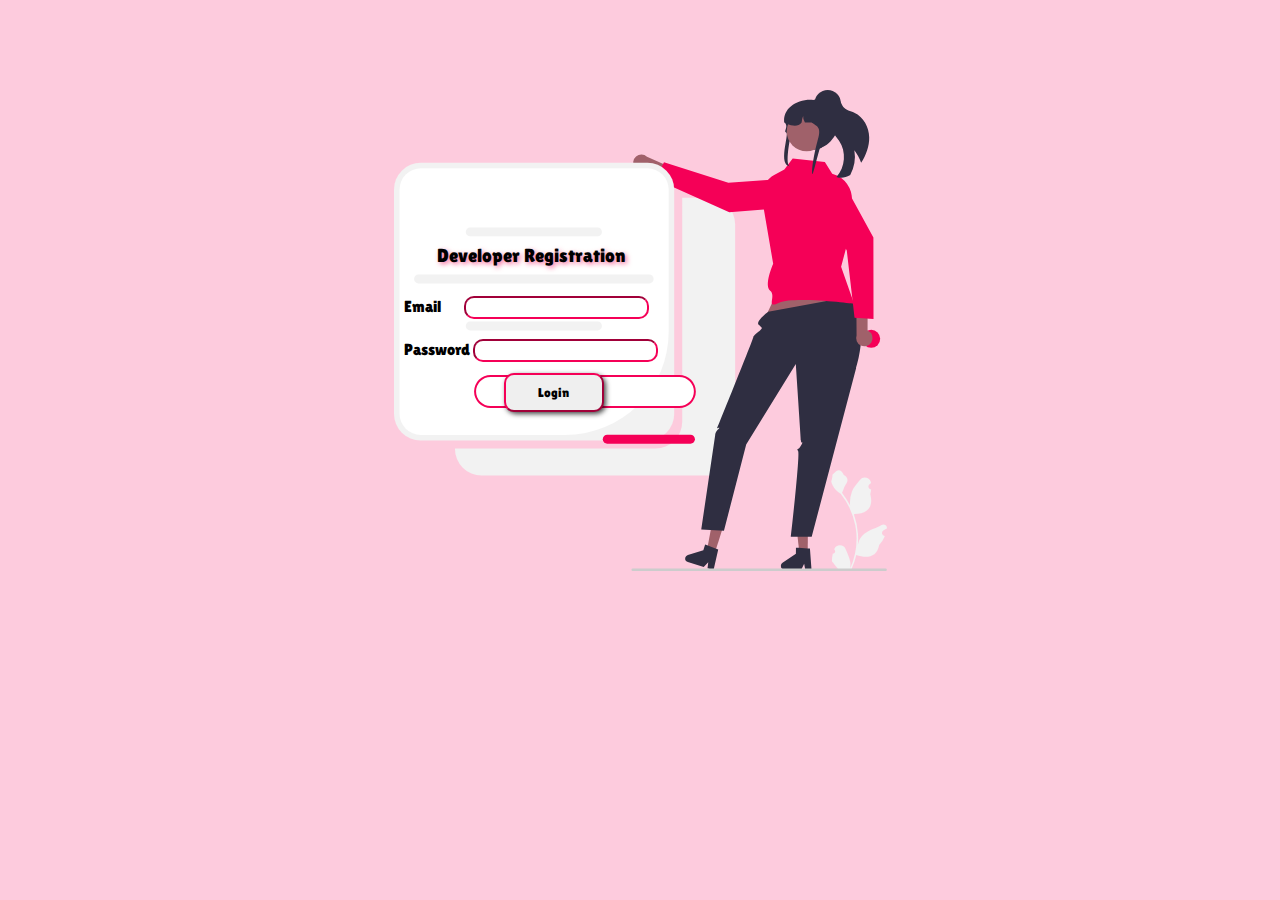
<file: Formulários/form001/index.html>
<!DOCTYPE html>
<html lang="pt-br">
<head>
    <meta charset="UTF-8">
    <meta name="viewport" content="width=device-width, initial-scale=1.0">
    <title>Formulário</title>
    <link rel="stylesheet" href="style.css">
</head>
<body>
    <main>
        <section id="img"> 
            <form method="get" autocomplete="on">
                <legend>Developer Registration</legend>
                <p>
                    <label for="iemail">Email</label>
                    <input type="email" class="box" name="email" id="iemail" autocomplete="email" required>
                </p>

                <p>
                    <label for="ipsw">Password</label>
                    <input type="password" class="box" name="psw" id="ipsw" required>
                </p>

                <p>
                    <input type="submit" name="login" id="ilogin" value="Login">
                </p>
            </form>
        </section>
    </main> 
</body>
</html>
</file>
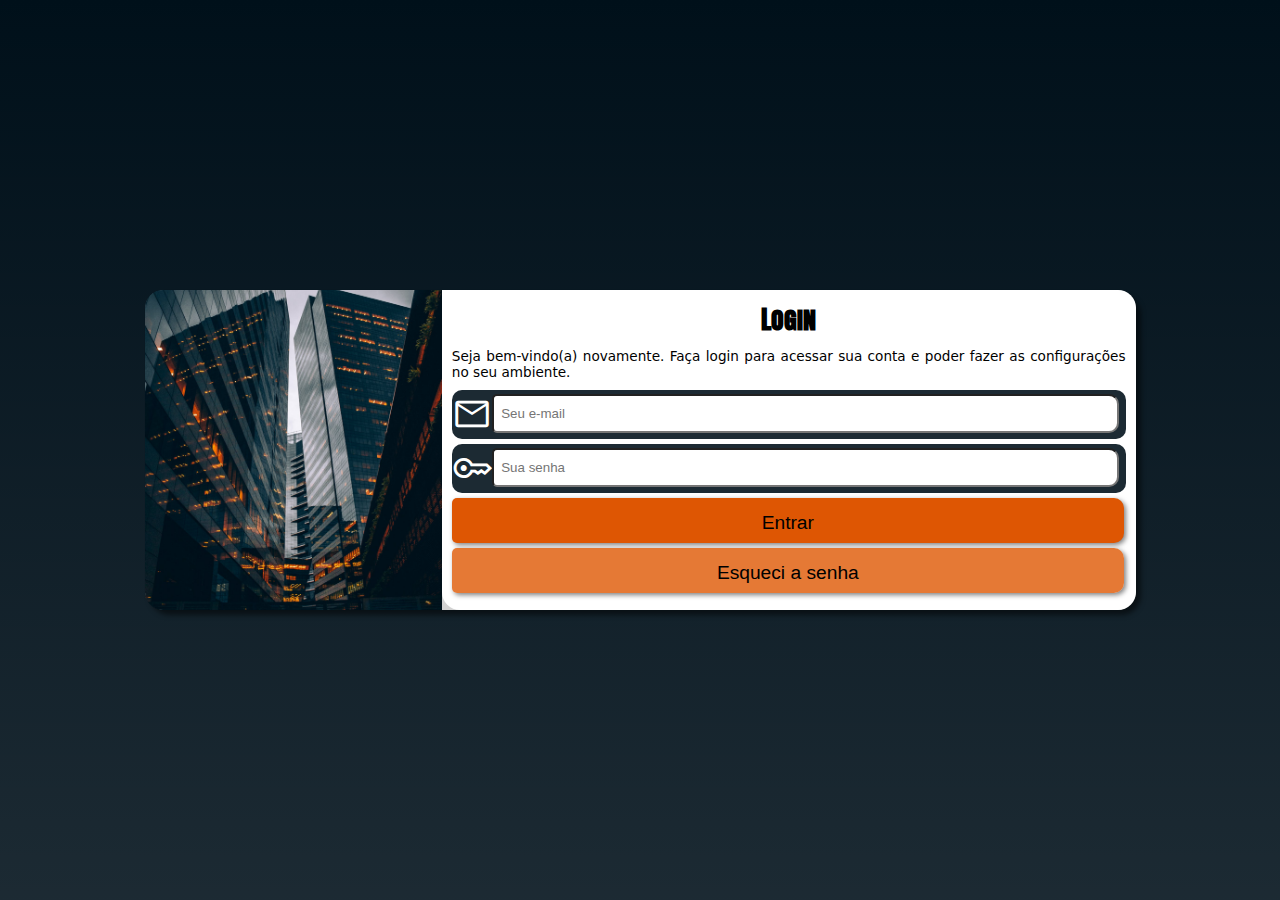
<file: Formulários/form002/index.html>
<!DOCTYPE html>
<html lang="pt-br">
<head>
    <meta charset="UTF-8">
    <meta name="viewport" content="width=device-width, initial-scale=1.0">
    <title>Login</title>
    <link rel="stylesheet" href="https://fonts.googleapis.com/css2?family=Material+Symbols+Outlined:opsz,wght,FILL,GRAD@20..48,100..700,0..1,-50..200" />

    <link rel="stylesheet" href="estilos/Mobile_First.css" media="screen">
    <link rel="stylesheet" href="estilos/tablet.css" media="screen and (min-width: 768px) and (max-width: 992px)">
    <link rel="stylesheet" href="estilos/desktop.css" media="screen and (min-width: 992px) and (max-width: 1200px)">
    <link rel="stylesheet" href="estilos/large.css" media="screen and (min-width: 1200px)">


</head>
<body>
    <main>
        <div id="image">
            
        </div>

        <section>
            <h1>Login</h1>
            <p>Seja bem-vindo(a) novamente. Faça login para acessar sua conta e poder fazer as configurações no seu ambiente.</p>
            <form action="login.php" method="get">
                <p>
                    <span id="email" class="material-symbols-outlined">Mail
                        <input type="email" name="email" id="iemail" placeholder="  Seu e-mail" autocomplete="email" required>
                        </input>
                        <label for="iemail"></label>
                    </span>
                </p>


                <p>
                    <span id="psw" class="material-symbols-outlined">Key
                        <input type="password" name="pws" id="ipsw" placeholder="  Sua senha" autocomplete="current-password" required minlength="8" maxlength="20">
                        </input>
                        <label for="ipsw"></label>
                    </span>
                </p>

                <p>
                    <input type="submit" value="Entrar" name="entrar" id="ientrar"></input>
                </p>

                <p>
                    <input type="submit" value="Esqueci a senha" name="recuperar" id="irecuperar"></input>
                </p>
            </form>
        </section>
    </main>
</body>
</html>
</file>
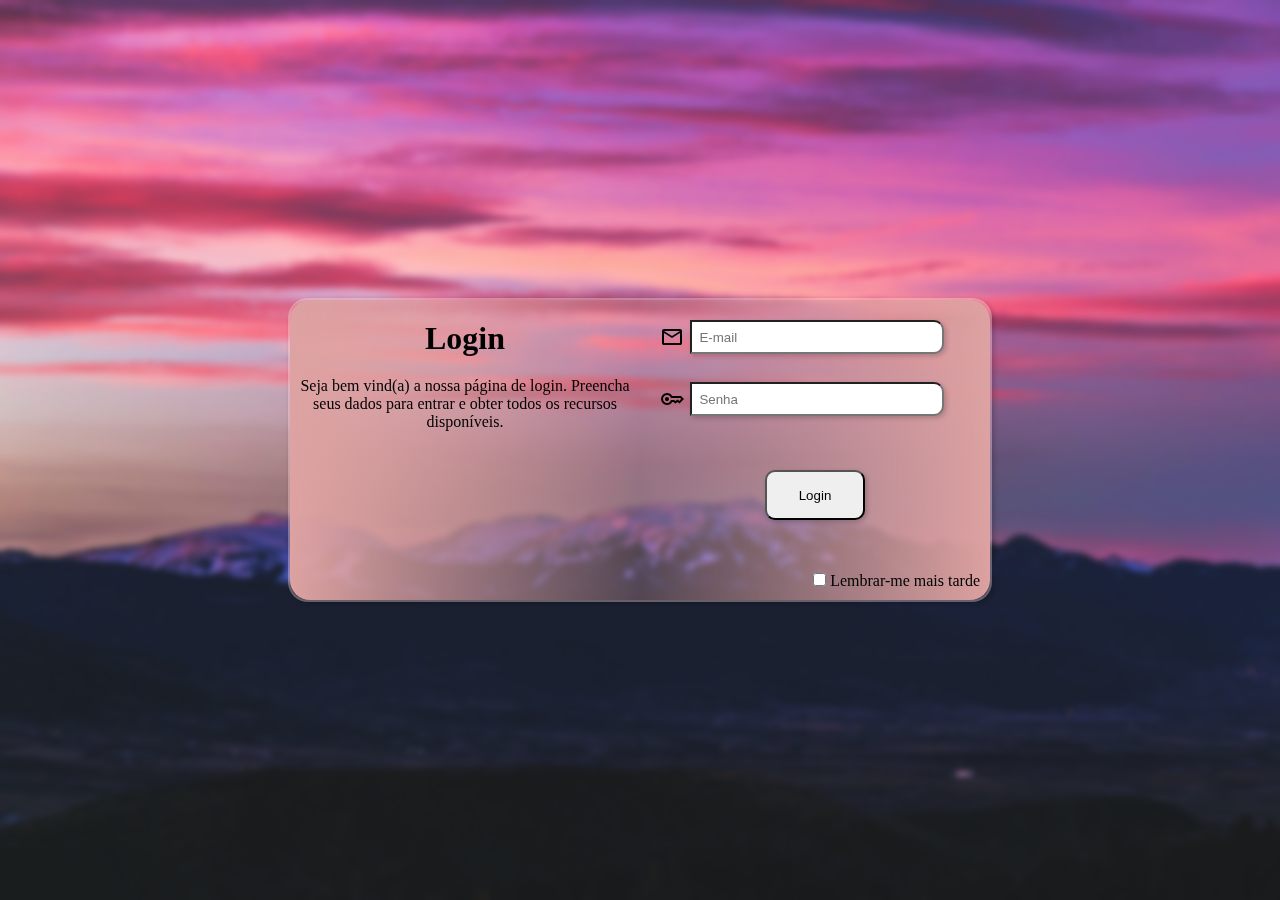
<file: Formulários/form003/index.html>
<!DOCTYPE html>
<html lang="pt-br">
<head>
    <meta charset="UTF-8">
    <meta name="viewport" content="width=device-width, initial-scale=1.0">
    <title>Login</title>

    <link rel="stylesheet" href="estilos/mobile_first.css" media="screen">
    <link rel="stylesheet" href="estilos/tablet.css" media="screen and (min-width: 768px) and (max-width: 992px)">
    <link rel="stylesheet" href="estilos/desktop.css" media="screen and (min-width: 992px) and (max-width: 1200px)">
    <link rel="stylesheet" href="estilos/large.css" media="screen and (min-width: 1200px)">

    <link rel="stylesheet" href="https://fonts.googleapis.com/css2?family=Material+Symbols+Outlined:opsz,wght,FILL,GRAD@20..48,100..700,0..1,-50..200" />

</head>
<body>
    <main>
        <section id="titulo">
            <h1>Login</h1>

            <p>
                Seja bem vind(a) a nossa página de login. Preencha seus dados para entrar e obter todos os recursos disponíveis.
            </p>

            <p id="time">

            </p>

        </section>

        <section id="dados">
            <form action="" method="get" autocomplete="on">
                <div id="emaill" class="input">
                    <span class="material-symbols-outlined">mail</span> <input type="email" id="iemail" class="caixa" name="email" placeholder="  E-mail" autocomplete="email"  required>
                    <label for="iemail"></label><br><br>
                </div>

                <div id="psww" class="input">
                    <span class="material-symbols-outlined">key</span> <input type="password" id="ipsw" class="caixa" name="psw" placeholder="  Senha" autocomplete="current-password" required> 
                    <label for="ipsw"></label><br><br>
                </div>

                <div id="submit">
                    <input type="submit" value="Login" id="ilogin">
                </div>

                
                <div id="check">
                    <input type="checkbox" id="icheck" name="check">
                    <label for="icheck">Lembrar-me mais tarde</label>
                </div>
            </form>
        </section>
    </main>   

    <script>
        var timeDisplay = window.document.getElementById('time')
        function nowtime(){            
            var date = new Date().toLocaleString("pt-BR", {timeZone: "America/Sao_Paulo"})
            var stringDate = date.replace(',',':')
            timeDisplay.innerHTML = stringDate
        }

        setInterval(nowtime, '1000')
    </script>
</body>
</html>
</file>
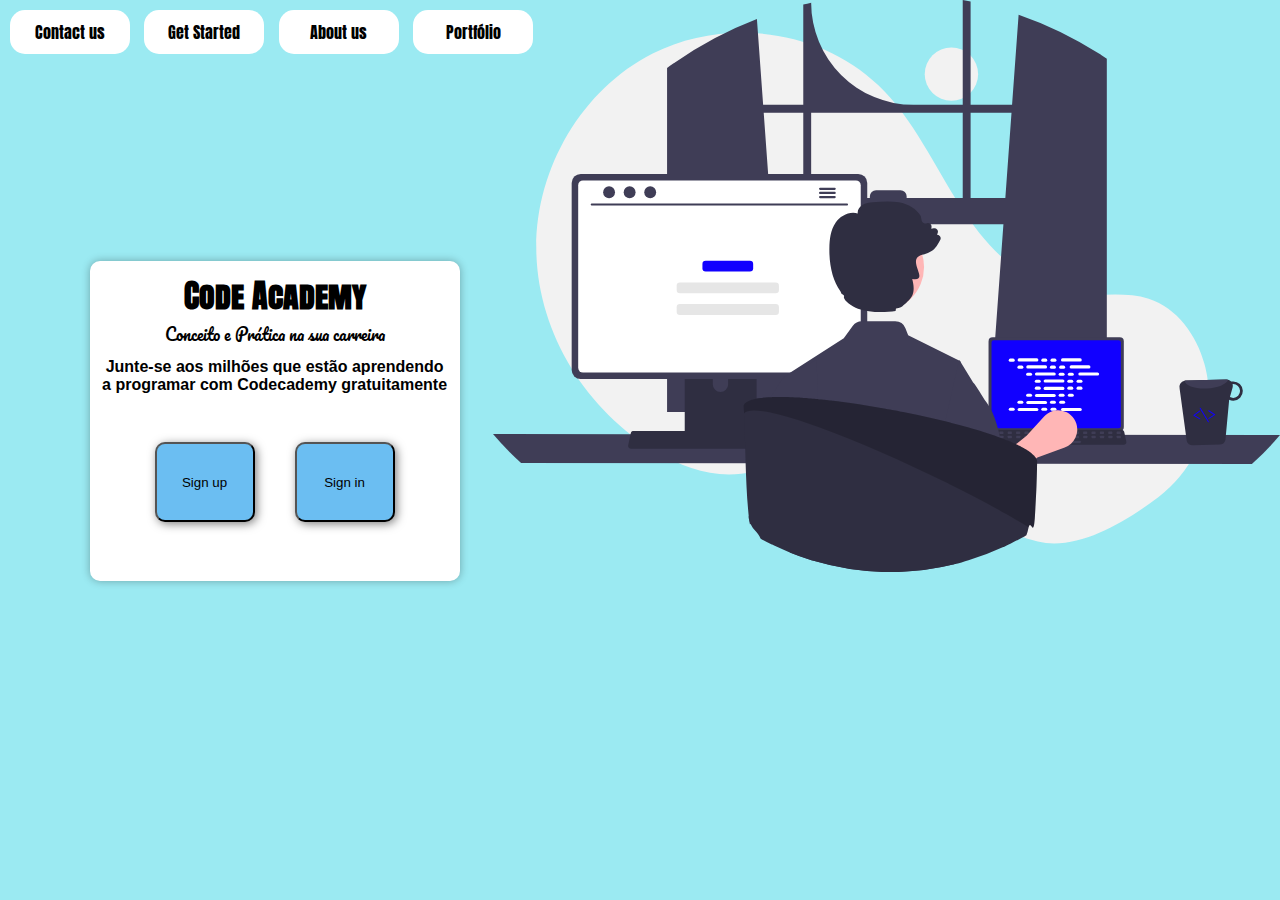
<file: Landing_Pages/Landing_Page_001/index.html>
<!DOCTYPE html>
<html lang="pt-br">
<head>
    <meta charset="UTF-8">
    <meta name="viewport" content="width=device-width, initial-scale=1.0">
    <title>Landing Page</title>
    <link rel="stylesheet" href="style.css">
</head>
<body>
    <nav>
        <a href="#">Contact us</a>
        <a href="#">Get Started</a>
        <a href="#">About us</a>
        <a href="#">Portfólio</a>
    </nav>

    <main>
        <div id="cabeçalho">
            <h1>Code Academy</h1>
            <p>Conceito e Prática na sua carreira</p>
        </div>

        <div id="paragraph">
            <p>Junte-se aos milhões que estão aprendendo a programar com Codecademy gratuitamente</p>
        </div>

        <div><button id="button1" type="submit">Sign in</button></div>

        <div>
            <button id="button2" type="submit">Sign up</button>
        </div>
    </main>

</body>
</html>
</file>
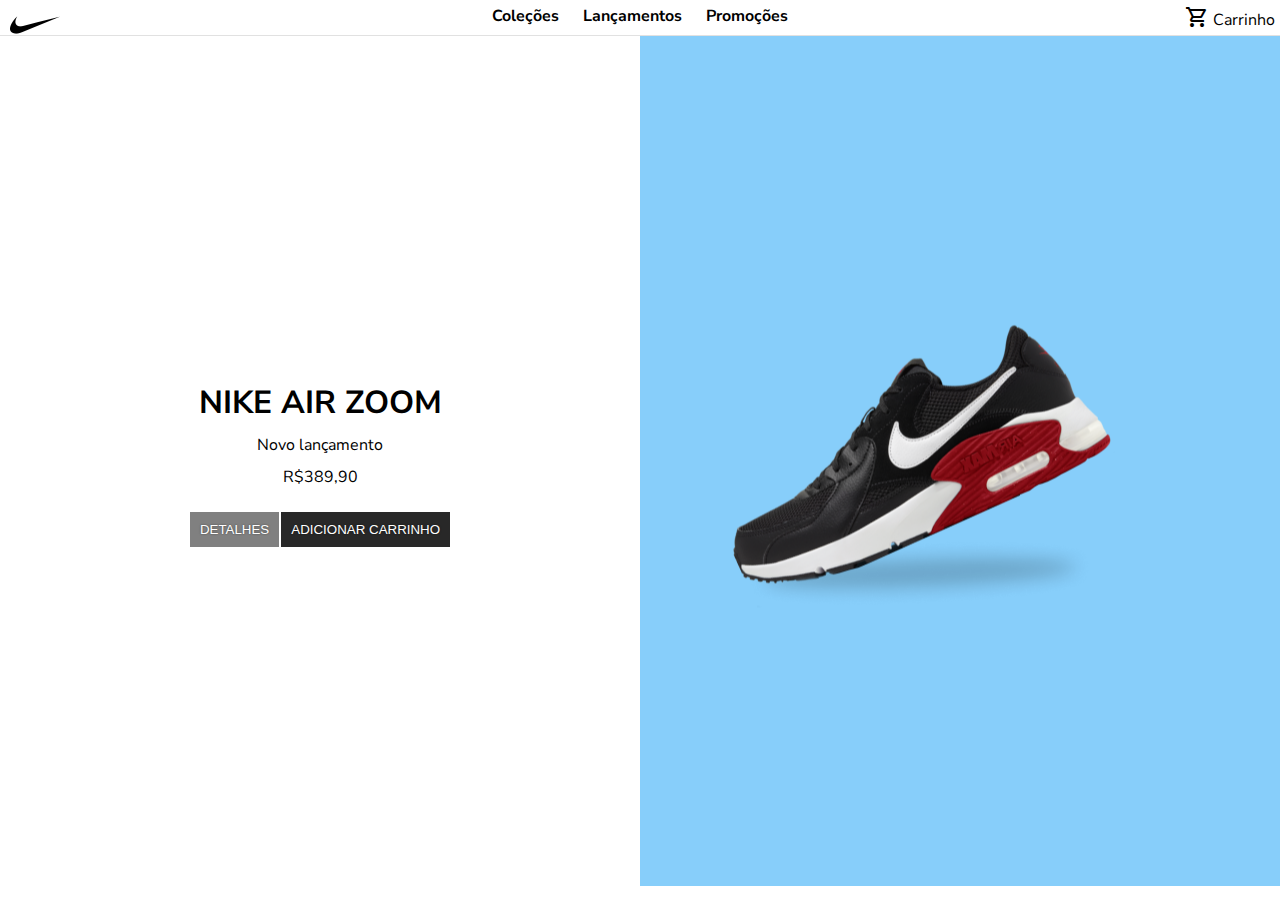
<file: Landing_Pages/Landing_Page_003/index.html>
<!DOCTYPE html>
<html lang="pt-br">
<head>
    <meta charset="UTF-8">
    <meta name="viewport" content="width=device-width, initial-scale=1.0">
    <title>Nike</title>
    <link rel="shortcut icon" href="favicon/favicon_nike(1).png" type="image/x-icon">

    <link rel="stylesheet" href="https://fonts.googleapis.com/css2?family=Material+Symbols+Outlined:opsz,wght,FILL,GRAD@20..48,100..700,0..1,-50..200" />

    <link rel="stylesheet" href="estilos/mobile_first.css" media="screen">
    <link rel="stylesheet" href="estilos/tablet.css" media="screen and (min-width: 768px) and (max-width: 992px)">
    <link rel="stylesheet" href="estilos/desktop.css" media="screen and (min-width: 992px) and (max-width: 1200px)">
    <link rel="stylesheet" href="estilos/large.css" media="screen and (min-width: 1200px)">
</head>
<body>
    <div id="all">
        <header>
            <div id="logo">
                <img src="pagina-tenis-main/assets/style.png" alt="">
            </div>

            <span class="material-symbols-outlined" onclick="clicar()">menu</span>

            <nav id="navegaçao">    
                <ul>
                    <li><a href="#">Coleções</a></li>
                    <li><a href="#">Lançamentos</a></li>
                    <li><a href="#">Promoções</a></li>
                </ul>
            </nav>  

            <nav id="navegaçao2">
                <ul>
                    <li><a href="#">Coleções</a></li>
                    <li><a href="#">Lançamentos</a></li>
                    <li><a href="#">Promoções</a></li>
                </ul>
            </nav>

            <div id="cart">
                <div id="shopping">
                    <span class="material-symbols-outlined">
                        shopping_cart
                    </span>
                    <a href="#">Carrinho</a>
                </div>
            </div>
        </header>

        <main>
            <section id="apresentation">
                <div id="details">
                    <div id="content">
                        <h1>NIKE AIR ZOOM</h1>
                        <p>Novo lançamento</p>
                        <p>R$389,90</p>

                        <div id="button">
                            <button id="botao1" class="botao">DETALHES</button>
                            <button id="botao2" class="botao">ADICIONAR CARRINHO</button>
                        </div>
                    </div>
                </div>

                <div id="tennis">
                    <div id="image_tennis">
                        
                    </div>
                </div>
            </section>
        </main>
    </div>
</body>

<script>
    function clicar(){
        var elemento = window.document.getElementById('navegaçao')

        if (elemento.style.display == 'none'){
            elemento.style.display = 'block'
        }

        else{
            elemento.style.display = 'none'
        }
    }
</script>
</html>
</file>
<file: Formulários/form001/style.css>
@charset "UTF-8";

@font-face {
    font-family: "lilita one";
    src: url(Fonts/LilitaOne-Regular.ttf);
}

*{
    margin: 0;
    padding: 0;
}

body{
    background-color: #f5005634;
    font-family: "lilita one";
}

main{
    position: relative;
    background-image: url(imagens/undraw_my_password_re_ydq7.svg);  
    max-width: 493px;
    min-height: 481px;
    top: 0;
    right: 0;
    bottom: 0;
    left: 0;
    margin: auto;
    margin-top: 10vh;

}

main > section{
    position: absolute;
    top: 16vh;
}

main > section > form{
    padding: 10px;
}

main > section > form > legend{
    font-family: "lilita one";
    font-size: 1.2em;
    text-shadow: 2px 2px 5px #f500568f;
    padding-bottom: 10px;
    text-align: center;
}

main > section > form p{
    margin-top: 20px;
}

input.box{
    padding: 2px;
    border-radius: 10px;
    border-color: #f50057;
}

input#iemail{
    margin-left: 20px;
}

input#ilogin{
    margin-left: 120px;
}

input#ilogin{
    width: 100px;
    margin-top: -10px;
    margin-left: 100px;
    padding: 10px;
    border-radius: 10px;
    border-color: #f50057;
    box-shadow: 2px 2px 5px rgba(0, 0, 0, 0.719);
    font-family: "lilita one";
}

input#ilogin:hover{
    scale: 0.91;
    background-color: #f50057;
    transition-duration: 0.2s;
}
</file>
<file: Formulários/form002/estilos/Mobile_First.css>
@charset "UTF-8";

@font-face {
    font-family: "Anton";
    src: url(../Fontes/Anton-Regular.ttf);
}

:root{
    --color1: #5F2C82;
    --color2: #2D6462;
    --color3: #49A09D;
    --color4: #53AAA7;
    --color5: #94CFCD;
    --color6: #00101a;
}

*{
    padding: 0;
    margin: 0;
}

html, body{
    height: 100vh;   
    width: 100vw;
    box-sizing: border-box;
    font-family: Arial, Helvetica, sans-serif;
}

body{
    background-image: linear-gradient(to bottom, #00101a, #00101ae3);
}

main{
    position: absolute;
    display: block;
    box-sizing: content-box;
    background-color: lightgrey;
    margin: auto;
    inset: 0;
    width: 300px;
    max-height: 564px;
    border-radius: 20px;
    box-shadow: 5px 5px 5px rgba(0, 0, 0, 0.5);

    transition-duration: 0.3s;
}

main > div#image{
    position: absolute;
    display: block;
    width: 100%;
    height: 220px;
    border-top-right-radius: 20px;
    border-top-left-radius: 20px;
    
    background-image: url(../imagens/pexels-dinnow-9444476.jpg);
    background-size: cover;
    background-position: center center;
    background-repeat: no-repeat;
}

main > section{
    position: absolute;
    display: block;
    height: 345px;
    bottom: 0;
    background-color: white;
    border-bottom-right-radius: 18px;
    border-bottom-left-radius: 18px;
}

main > section > h1{
    padding: 10px;
    font-family: "Anton";
    font-size: 1.6em;
    font-variant: small-caps;
    text-align: center;
}

main > section > p{
    padding: 0px 10px 10px 10px;
    text-align: justify;
    font-family: system-ui, -apple-system, BlinkMacSystemFont, 'Segoe UI', Roboto, Oxygen, Ubuntu, Cantarell, 'Open Sans', 'Helvetica Neue', sans-serif;
    font-size: 0.85em;
}

span#email{
    position: relative;
    display: block;
    height: 45px;
    padding-top: 4px;
    margin: 0px 10px 5px 10px;
    border-radius: 10px;
    background-color: #00101ae3;
    color: white;
    font-size: 40px;
}

input#iemail{
    position: absolute;
    height: 35px;
    width: 230px;

    border-top-left-radius: 5px;
    border-bottom-left-radius: 5px;
    border-top-right-radius: 10px;
    border-bottom-right-radius: 10px;
}

span#psw{
    position: relative;
    display: block;
    height: 45px;
    padding-top: 4px;
    margin: 0px 10px 5px 10px;
    border-radius: 10px;
    background-color: #00101ae3;
    color: white;
    font-size: 40px;
}

input#ipsw{
    position: absolute;
    height: 35px;
    width: 230px;

    border-top-left-radius: 5px;
    border-bottom-left-radius: 5px;
    border-top-right-radius: 10px;
    border-bottom-right-radius: 10px;
}

input#ientrar{
    position: relative;
    width: 279px;
    height: 45px;
    padding-top: 4px;
    margin: 0px 10px 5px 10px;

    font-size: 1.2em;

    border: 5px;
    border-top-left-radius: 5px;
    border-bottom-left-radius: 5px;
    border-top-right-radius: 10px;
    border-bottom-right-radius: 10px;
    background-color: #de5603;
    box-shadow: 2px 2px 5px rgba(0, 0, 0, 0.5)
}

input#ientrar:hover{
    cursor: pointer;
    scale: 0.95;
}

input#irecuperar{
    position: relative;
    width: 279px;
    height: 45px;
    padding-top: 4px;
    margin: 0px 10px 5px 10px;

    font-size: 1.2em;

    border: 5px;
    border-top-left-radius: 5px;
    border-bottom-left-radius: 5px;
    border-top-right-radius: 10px;
    border-bottom-right-radius: 10px;
    background-color: #de5703cc;
    box-shadow: 2px 2px 5px rgba(0, 0, 0, 0.5)
}

input#irecuperar:hover{
    cursor: pointer;
    scale: 0.95;
}
</file>
<file: Formulários/form002/estilos/tablet.css>
@charset "UTF-8";

body{
    background-image: linear-gradient(to bottom, #00101a, #00101ae3);
}

main{ 
    width: 767px;
    height: 320px;    
    transition-duration: 0.3s;
}

main > div#image{
    width: 30%;
    height: 100%;
    border-top-right-radius: 0;
    border-top-left-radius: 18px;
    border-bottom-left-radius: 18px;
    overflow: hidden;
}

main > section{
    right: 0;
    top: 0;
    width: 70%;
    height: 100%;

    border-top-right-radius: 18px;
}      

input#iemail{
    width: 467px;
}

input#ipsw{
    width: 467px;
}

input#ientrar{
    width: 517px;
}

input#irecuperar{
    width: 517px;
}
</file>
<file: Formulários/form002/estilos/desktop.css>
@charset "UTF-8";

body{
    background-image: linear-gradient(to bottom, #00101a, #00101ae3);
}

main{ 
    width: 991px;
    height: 320px;    
    transition-duration: 0.3s;
}

main > div#image{
    width: 30%;
    height: 100%;
    border-top-right-radius: 0;
    border-top-left-radius: 18px;
    border-bottom-left-radius: 18px;
    overflow: hidden;
}

main > section{
    right: 0;
    top: 0;
    width: 70%;
    height: 100%;

    border-top-right-radius: 18px;
}      

input#iemail{
    width: 623px;
}

input#ipsw{
    width: 623px;
}

input#ientrar{
    width: 672px;
}

input#irecuperar{
    width: 672px;
}
</file>
<file: Formulários/form002/estilos/large.css>
@charset "UTF-8";

body{
    background-image: linear-gradient(to bottom, #00101a, #00101ae3);
}

main{ 
    width: 991px;
    height: 320px;    
    transition-duration: 0.3s;
}

main > div#image{
    width: 30%;
    height: 100%;
    border-top-right-radius: 0;
    border-top-left-radius: 18px;
    border-bottom-left-radius: 18px;
    overflow: hidden;
}

main > section{
    right: 0;
    top: 0;
    width: 70%;
    height: 100%;

    border-top-right-radius: 18px;
}      

input#iemail{
    width: 623px;
}

input#ipsw{
    width: 623px;
}

input#ientrar{
    width: 672px;
}

input#irecuperar{
    width: 672px;
}
</file>
<file: Formulários/form003/estilos/mobile_first.css>
@charset "UTF-8";

html, body{
    height: 100vh;
}

*{
    margin: 0;
    padding: 0;
}

body{
    background-image: url(../imagens/pexels-miriam-espacio-1881621.jpg);
    background-size: cover;
    background-repeat: no-repeat;

    backdrop-filter: blur(3px);
}

main{ 
    position: absolute;
    display: block;
    width: 300px;
    height: 500px;
    top: 50%;
    left: 50%;
    transform: translate(-50%, -50%);

    background-color: #febbba30 ;
    border-radius: 20px;
    border: 2px solid rgba(255, 255, 255, 0.185);
    box-shadow: 2px 2px 5px rgba(0, 0, 0, 0.2);

    transition-duration: 0.2s;
}

main > section#titulo{
    height: 255px;
    text-align: center;
    border-top-left-radius: 20px;
    border-top-right-radius: 20px;
    background-image: linear-gradient(to bottom,  #dda2a1,  #dda2a117);
}

main > section#titulo > h1{
    padding: 20px;
}

main > section#titulo > p#time{
    position: relative;
    margin-top: 50px;
    color: white;
    font-size: 2.0em;
    text-shadow: 2px 2px 5px black;
}

main > section#dados{
    position: absolute;
    bottom: 0;
    width: 100%;
    height: 245px;

    /* background-color: #dda2a181; */
    background-image: linear-gradient(to top,  #dda2a1,  #dda2a117);
    border-bottom-left-radius: 20px;
    border-bottom-right-radius: 20px;
}

div#emaill{
    padding-top: 10px;
}

div#psww{
    padding-top: 10px;
}

span.material-symbols-outlined{
    position: absolute;
    display: block;
    height: 30px;
    margin-top: 5px;
}

input.caixa{
    width: 250px;
    height: 30px;
    margin-left: 30px;
    border-top-right-radius: 10px;
    border-bottom-right-radius: 10px;
    box-shadow: 2px 2px 5px rgba(0, 0, 0, 0.2);
}

main > section#dados > form > div#submit{
    position: absolute;
    bottom: 55px;
    left: calc(50% - 50px);
}

main > section#dados > form > div#submit > input{
    width: 100px;
    height: 50px;
    border-radius: 10px;
    box-shadow: 2px 2px 5px rgba(0, 0, 0, 0.2);
}

main > section#dados > form > div#submit > input:hover{
    background-color: #835bb5;
    scale: 0.95;
}

main > section#dados > form > div#check{
    position: absolute;
    bottom: 10px;
    margin-left: 10px;
}
</file>
<file: Formulários/form003/estilos/tablet.css>
@charset "UTF-8";

main{
    width: 700px;
    height: 300px;

    transition-duration: 0.2s;
}

main > section#titulo{
    width: 350px;
    height: 300px;

    background-image: linear-gradient(to right,  #dda2a1,  #dda2a117);
    border-top-right-radius: 0;
    border-bottom-right-radius: 0;
    border-bottom-left-radius: 20px;
}

main > section#dados{
    width: 350px;
    height: 300px;
    right: 0;

    background-image: linear-gradient(to left,  #dda2a1,  #dda2a117);
    border-top-left-radius: 0;
    border-top-right-radius: 20px;
    border-bottom-left-radius: 0;
}

div#emaill{
    margin-top: 10px;
    margin-left: 20px;
}

div#psww{
    margin-left: 20px;
}

main > section#dados > form > div#submit{
    bottom: 80px;
}

main > section#dados > form > div#check{
    right: 10px;
}
</file>
<file: Formulários/form003/estilos/desktop.css>
@charset "UTF-8";

main{
    width: 700px;
    height: 300px;

    transition-duration: 0.2s;
}

main > section#titulo{
    width: 350px;
    height: 300px;

    background-image: linear-gradient(to right,  #dda2a1,  #dda2a117);
    border-top-right-radius: 0;
    border-bottom-right-radius: 0;
    border-bottom-left-radius: 20px;
}

main > section#dados{
    width: 350px;
    height: 300px;
    right: 0;

    background-image: linear-gradient(to left,  #dda2a1,  #dda2a117);
    border-top-left-radius: 0;
    border-top-right-radius: 20px;
    border-bottom-left-radius: 0;
}

div#emaill{
    margin-top: 10px;
    margin-left: 20px;
}

div#psww{
    margin-left: 20px;
}

main > section#dados > form > div#submit{
    bottom: 80px;
}

main > section#dados > form > div#check{
    right: 10px;
}
</file>
<file: Formulários/form003/estilos/large.css>
@charset "UTF-8";

main{
    width: 700px;
    height: 300px;

    transition-duration: 0.2s;
}

main > section#titulo{
    width: 350px;
    height: 300px;

    background-image: linear-gradient(to right,  #dda2a1,  #dda2a117);
    border-top-right-radius: 0;
    border-bottom-right-radius: 0;
    border-bottom-left-radius: 20px;
}

main > section#dados{
    width: 350px;
    height: 300px;
    right: 0;

    background-image: linear-gradient(to left,  #dda2a1,  #dda2a117);
    border-top-left-radius: 0;
    border-top-right-radius: 20px;
    border-bottom-left-radius: 0;
}

div#emaill{
    margin-top: 10px;
    margin-left: 20px;
}

div#psww{
    margin-left: 20px;
}

main > section#dados > form > div#submit{
    bottom: 80px;
}

main > section#dados > form > div#check{
    right: 10px;
}
</file>
<file: Landing_Pages/Landing_Page_001/style.css>
@charset "UTF-8";

@font-face {
    font-family: "Anton";
    src: url(Fontes/Anton/Anton-Regular.ttf);
}

@font-face{
    font-family: "Pacific";
    src: url(Fontes/Anton/Pacifico-Regular.ttf);
}

*{
    margin: 0;
    padding: 0;
}

body{
    background-color: #9BEAF2;
    background-image: url(imagens/undraw_programming_re_kg9v.svg);
    background-repeat: no-repeat;
    background-position: top right;

    font-family: Arial, Helvetica, sans-serif;
}

main{
    position: relative;
    max-width: 350px;
    min-height: 300px;
    margin-top: 23vh;
    margin-left: 7vw;
    margin-right: 7vw;
    /* margin-bottom: 2vh; */
    padding: 10px;

    background-color: white;
    border-radius: 10px;
    box-shadow: 0px 0px 8px rgba(0, 0, 0, 0.301);
    text-align: center;
}

main > div#cabeçalho{
    /* padding-top: 10px; */
    padding-bottom: 10px;
}

main > div#cabeçalho > h1{
    font-family: "Anton";
    font-variant: small-caps;
}

main > div#cabeçalho > p{
    font-family: "Pacific";
}

#paragraph{
    font-weight: bolder;
    text-align: justify;
    text-align: center;
}

#button1{
    position: absolute;
    margin-top: 13%;
    margin-left: 20px;
    border-radius: 10px;
    width: 100px;
    height: 80px;
    background-color: #6BBEF2;
    box-shadow: 2px 2px 10px rgba(0, 0, 0, 0.5);
}

#button2{
    position: absolute;
    width: 100px;
    height: 80px;
    margin-top: 13%;
    margin-left: -120px;
    border-radius: 10px;
    background-color: #6BBEF2;
    box-shadow: 2px 2px 10px rgba(0, 0, 0, 0.5);
}

nav > a{
    display: inline-block;
    text-decoration: none;
    text-align: center;
    font-family: "Anton";
    width: 100px;
    margin-top: 10px;
    margin-left: 10px;
    padding: 10px;
    border-radius: 15px;
    background-color: white;
    color: black;
}

nav > a:hover{
    scale: .9;
    background-color: #6BBEF2;
}
</file>
<file: Landing_Pages/Landing_Page_003/estilos/mobile_first.css>
@charset "UTF-8";

@font-face {
    font-family: "nunito-sans";
    src: url(../Fontes/NunitoSans-VariableFont_YTLC\,opsz\,wdth\,wght.ttf);
}

*{
    padding: 0;
    margin: 0;
    transition-duration: 1s;
}

body{
    font-family: "nunito-sans";
}

div#all > header{
    background-color: white;
    border-bottom: 1px solid rgba(0, 0, 0, 0.116);
}

div#all > header > div#logo{
    display: none;
}

div#all > header > span.material-symbols-outlined{
    padding: 5px;
}

div#all > header > nav#navegaçao{
    display: none;
    width: 100px;
    padding: 10px;
    background-color: #282828;
}

div#all > header > nav#navegaçao > ul > li a{
    text-decoration: none;
    color: white;
}

div#all > header > nav#navegaçao > ul > li a:hover{
    border-bottom: 1px solid rgba(255, 255, 255, 0.678);
}

div#all header > nav#navegaçao2{
    display: none;
}

div#all > header > div#logo{
    width: 50px;
    height: 50px;
    margin: auto;
}

div#all > header > div#cart{
    position: absolute;
    padding: 5px;
    top: 0;
    right: 0;
}

div#all > header > div#cart > div#shopping > a{
    position: relative;
    top: -4px;
    text-decoration: none;
    color: black;
}

section#apresentation > div#details{
    position: relative;
    height: 50vh;
    text-align: center;
}

section#apresentation > div#details > div#content{
    position: relative;
    top: 129px;
}

section#apresentation > div#details > div#content > h1, p{
    padding: 5px;
}

section#apresentation > div#details > div#content > div#button{
    padding-top: 20px;
}

section#apresentation > div#details > div#content > div#button > button.botao{
    padding: 10px;
    border: none;
    margin: -1px;
    color: white;
    text-shadow: 0px 0px 2px rgba(0, 0, 0, 0.5) ;
}

section#apresentation > div#details > div#content > div#button > button#botao1{
    background-color: grey;
}

section#apresentation > div#details > div#content > div#button > button#botao2{
    background-color: #282828;
}

section#apresentation > div#tennis{
    height: 45.5vh;
    background-color: lightskyblue;
}   

section#apresentation > div#tennis > div#image_tennis{
    position: relative;
    top: -65px;
    margin: auto;
    width: 200px;
    height: 146px;
    background-image: url(../pagina-tenis-main/assets/tenis\(2\).png);
}
</file>
<file: Landing_Pages/Landing_Page_003/estilos/tablet.css>
@charset "UTF-8";

div#all > header > div#logo{
    position: absolute;
    display: inline-block;
    top: 0;
    left: 10px;
}

div#all > header{
    height: 35px;
    text-align: center;
}

div#all > header > span.material-symbols-outlined{
    display: none;
}

div#all header > nav#navegaçao{
    display: none;
}

div#all header > nav#navegaçao2{
    display: block;
}

div#all header > nav#navegaçao2 > ul{
    padding-top: 5px;
}

div#all header > nav#navegaçao2 > ul > li{
    display: inline ;
}

div#all > header > nav#navegaçao2 > ul > li > a{
    padding: 10px;
    text-decoration: none;
    font-weight: bolder;
    color: black;
}

section#apresentation > div#details{
    height: 94.4vh;
    width: 50vw;
}

section#apresentation > div#details > div#content{
    top: 50%;
    left: 50%;
    transform: translate(-50%, -50%);
}

section#apresentation > div#tennis{
    position: absolute;
    right: 0;
    top: 36px;
    height: 94.4vh;
    width: 50vw;
}

section#apresentation > div#tennis > div#image_tennis{
    width: 400px;
    height: 293px;
    top: 50%;
    left: 25%;
    transform: translate(-50%, -50%);
    background-image: url(../pagina-tenis-main/assets/tenis\(1\).png);
}
</file>
<file: Landing_Pages/Landing_Page_003/estilos/desktop.css>
@charset "UTF-8";

div#all > header > div#logo{
    position: absolute;
    display: inline-block;
    top: 0;
    left: 10px;
}

div#all > header{
    height: 35px;
    text-align: center;
}

div#all > header > span.material-symbols-outlined{
    display: none;
}

div#all header > nav#navegaçao{
    display: none;
}

div#all header > nav#navegaçao2{
    display: block;
}

div#all header > nav#navegaçao2 > ul{
    padding-top: 5px;
}

div#all header > nav#navegaçao2 > ul > li{
    display: inline ;
}

div#all > header > nav#navegaçao2 > ul > li > a{
    padding: 10px;
    text-decoration: none;
    font-weight: bolder;
    color: black;
}

section#apresentation > div#details{
    height: 94.4vh;
    width: 50vw;
}

section#apresentation > div#details > div#content{
    top: 50%;
    left: 50%;
    transform: translate(-50%, -50%);
}

section#apresentation > div#tennis{
    position: absolute;
    right: 0;
    top: 36px;
    height: 94.4vh;
    width: 50vw;
}

section#apresentation > div#tennis > div#image_tennis{
    width: 400px;
    height: 293px;
    top: 50%;
    left: 25%;
    transform: translate(-50%, -50%);
    background-image: url(../pagina-tenis-main/assets/tenis\(1\).png);
}
</file>
<file: Landing_Pages/Landing_Page_003/estilos/large.css>
@charset "UTF-8";

div#all > header > div#logo{
    position: absolute;
    display: inline-block;
    top: 0;
    left: 10px;
}

div#all > header{
    height: 35px;
    text-align: center;
}

div#all > header > span.material-symbols-outlined{
    display: none;
}

div#all header > nav#navegaçao{
    display: none;
}

div#all header > nav#navegaçao2{
    display: block;
}

div#all header > nav#navegaçao2 > ul{
    padding-top: 5px;
}

div#all header > nav#navegaçao2 > ul > li{
    display: inline ;
}

div#all > header > nav#navegaçao2 > ul > li > a{
    padding: 10px;
    text-decoration: none;
    font-weight: bolder;
    color: black;
}

section#apresentation > div#details{
    height: 94.4vh;
    width: 50vw;
}

section#apresentation > div#details > div#content{
    top: 50%;
    left: 50%;
    transform: translate(-50%, -50%);
}

section#apresentation > div#tennis{
    position: absolute;
    right: 0;
    top: 36px;
    height: 94.4vh;
    width: 50vw;
}

section#apresentation > div#tennis > div#image_tennis{
    width: 400px;
    height: 293px;
    top: 50%;
    left: 25%;
    transform: translate(-50%, -50%);
    background-image: url(../pagina-tenis-main/assets/tenis\(1\).png);
}
</file>
